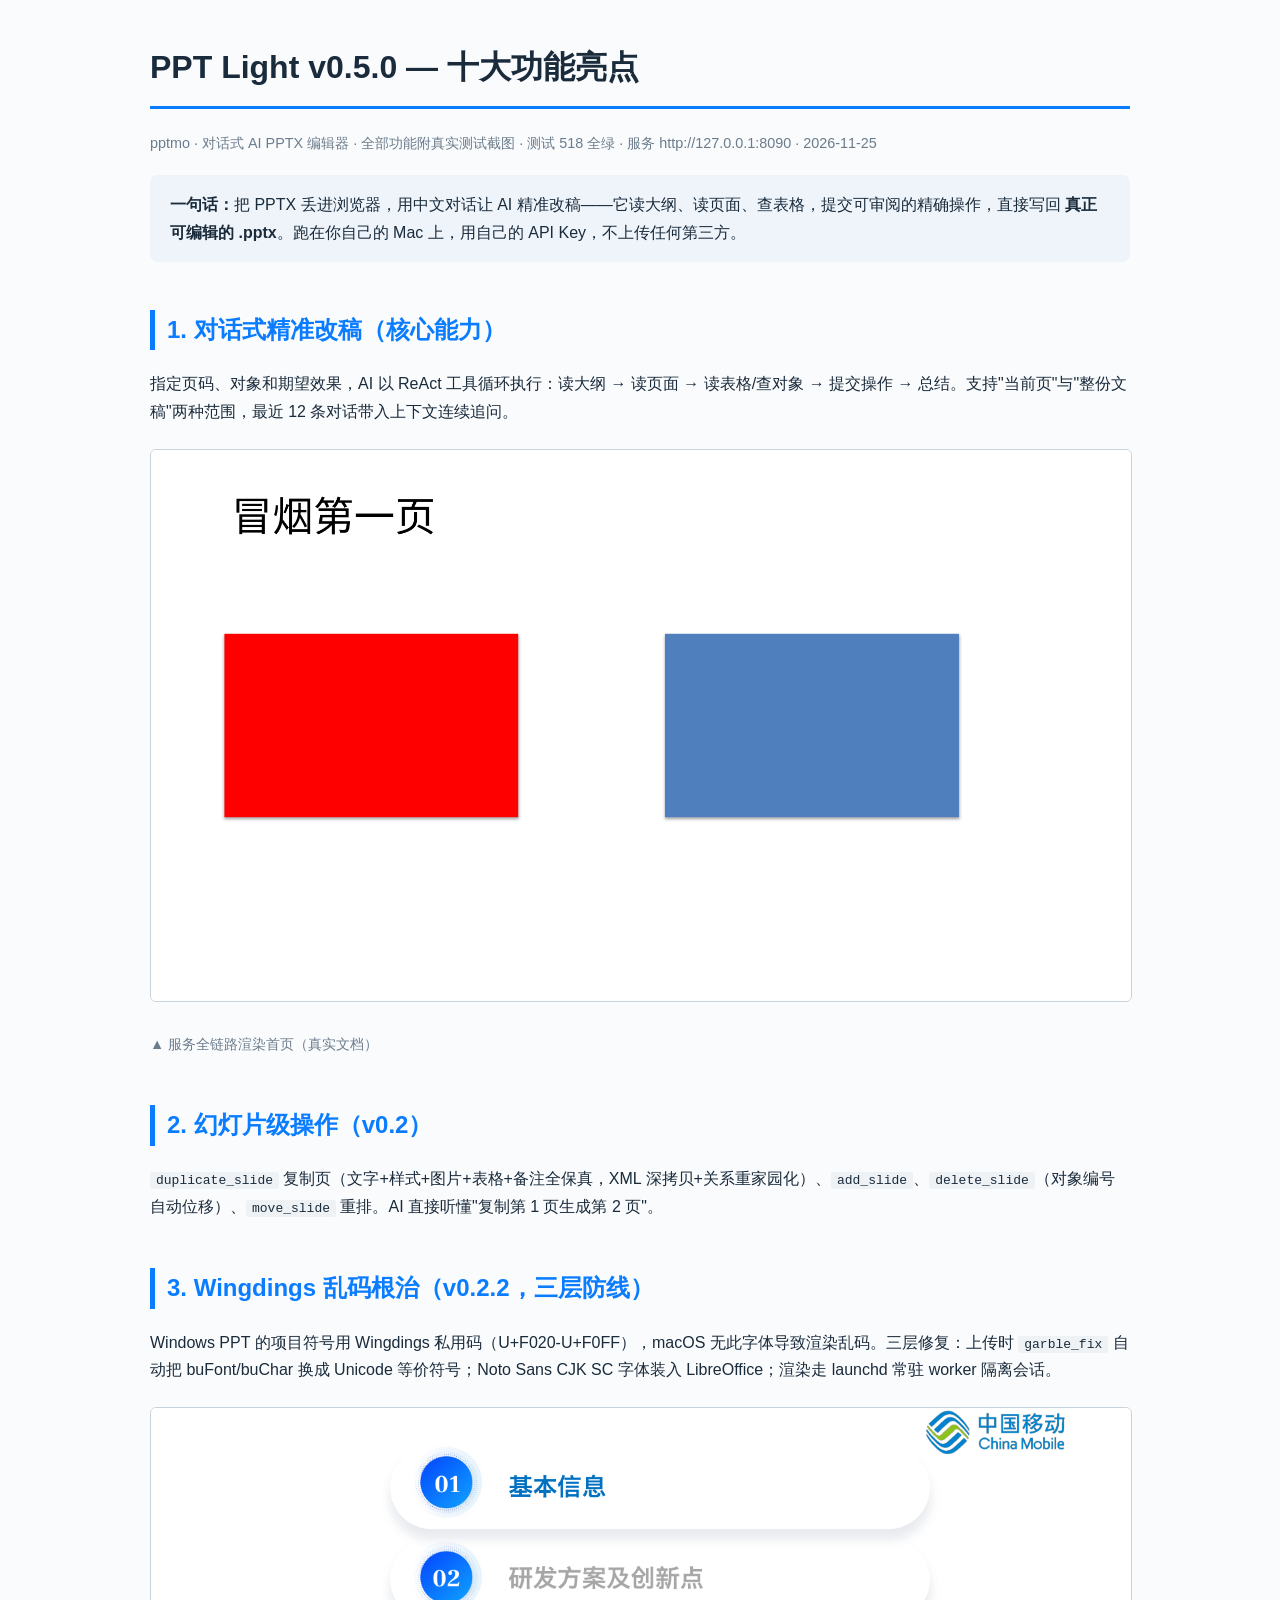
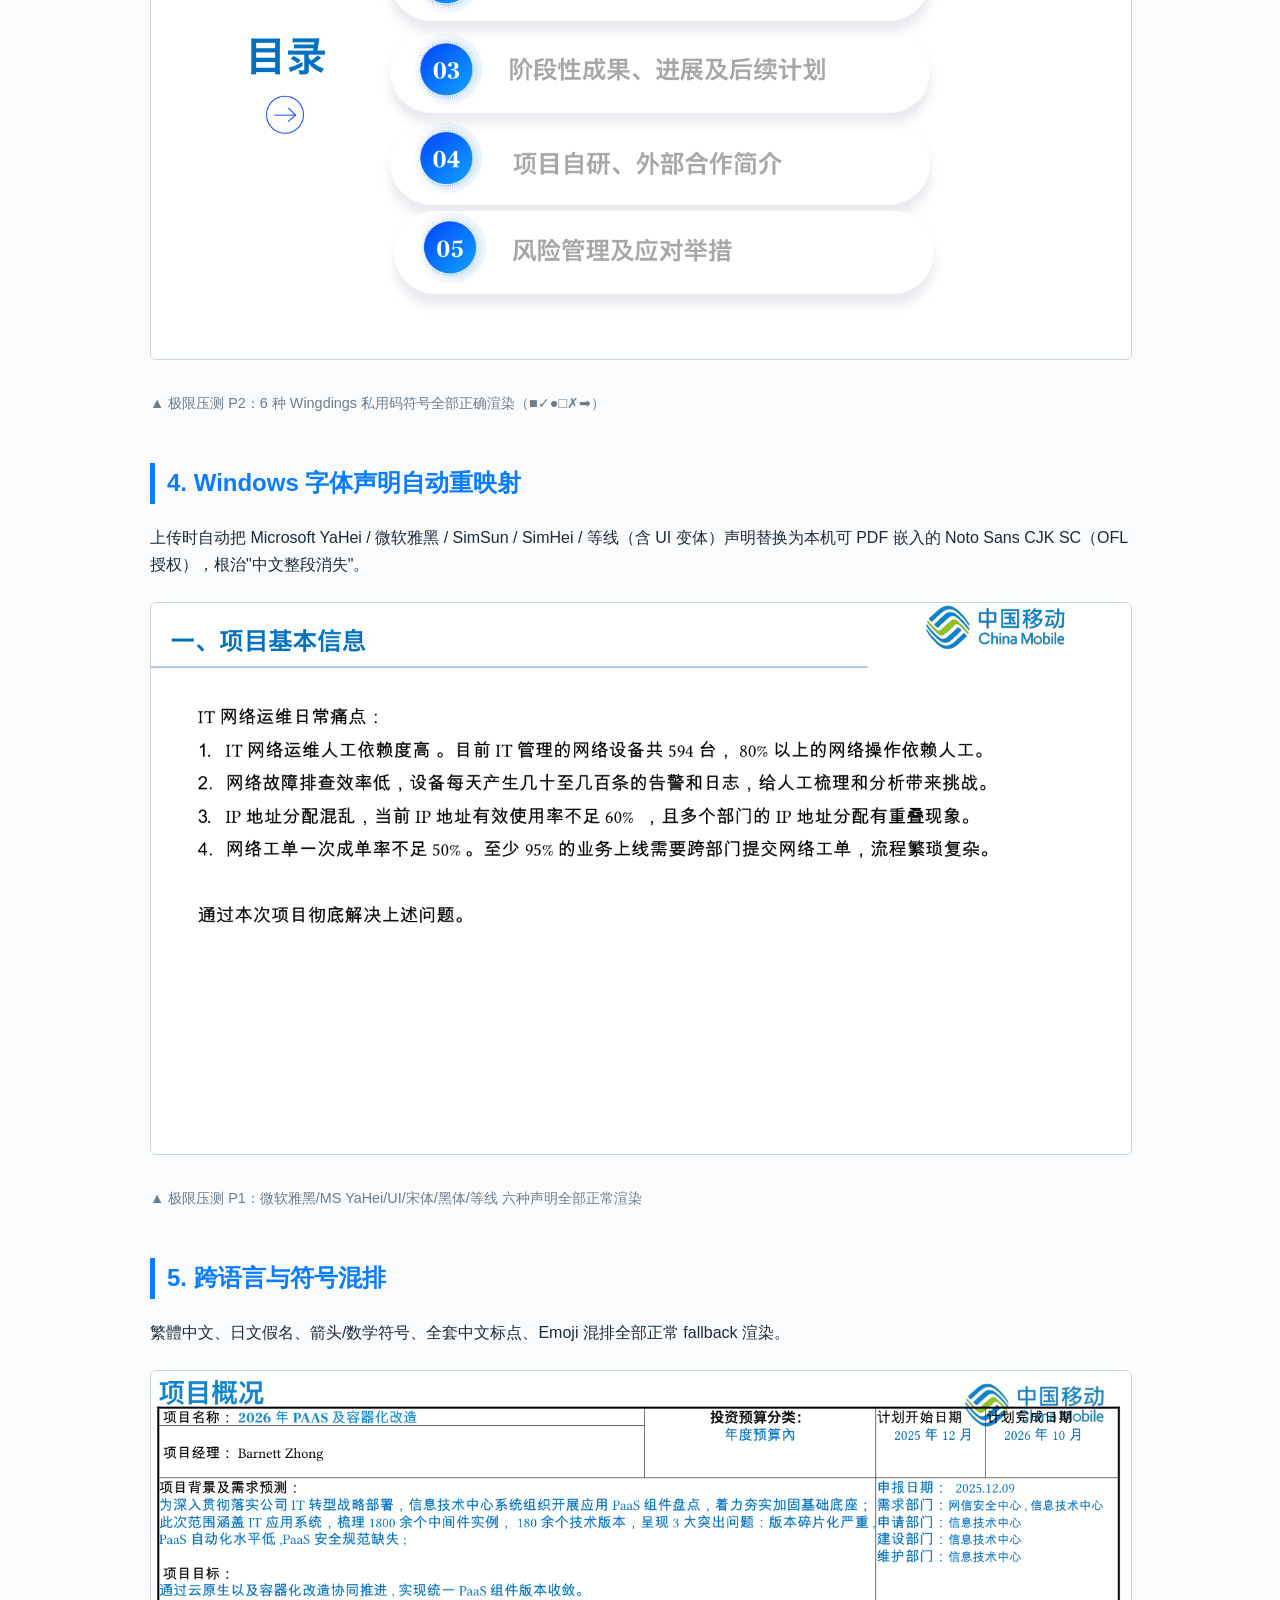
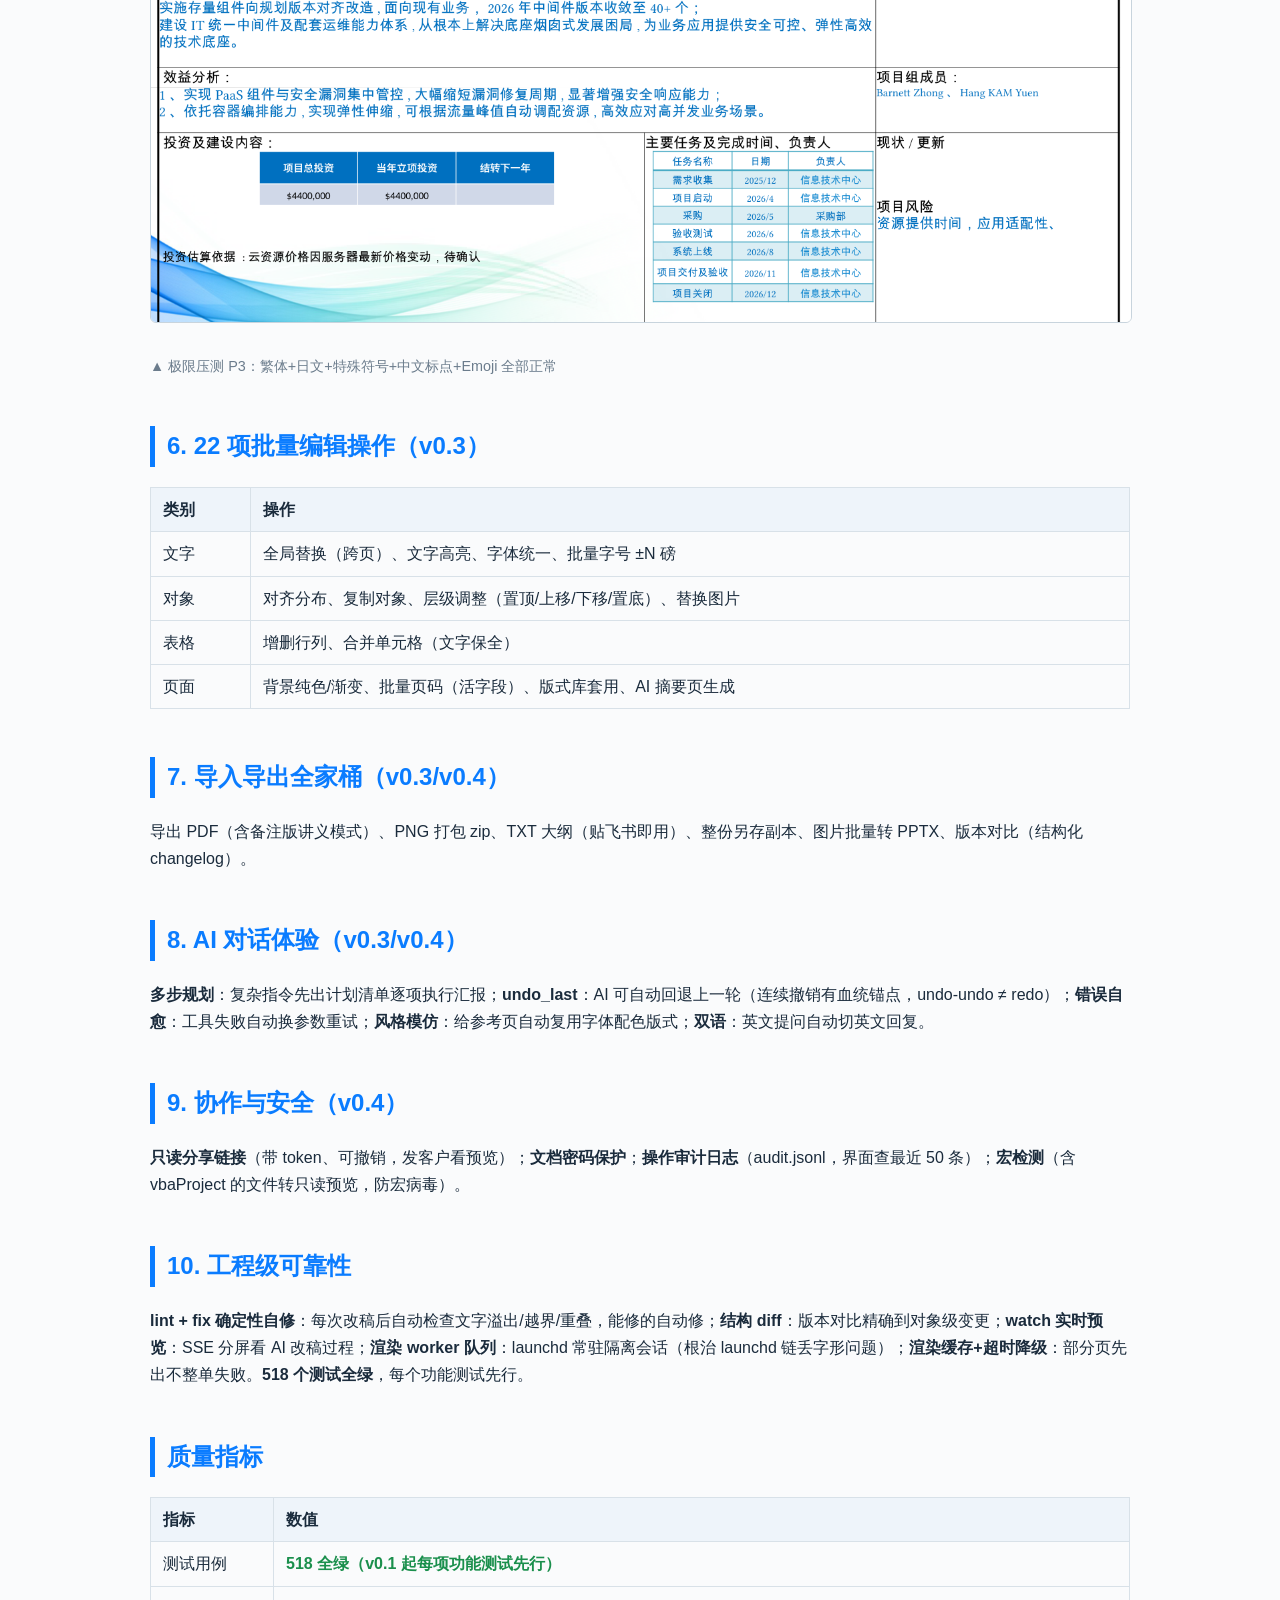
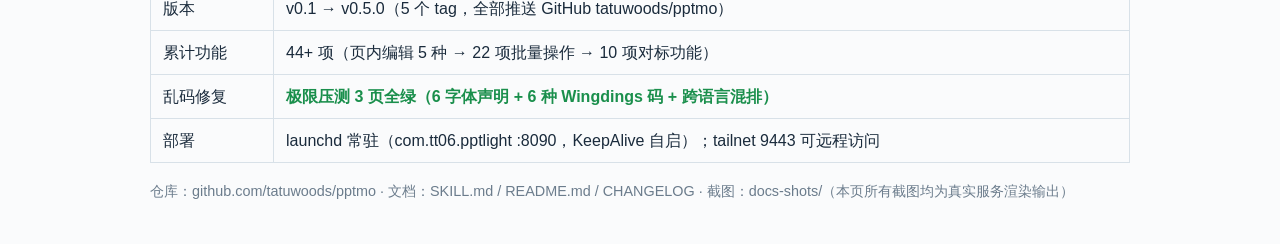
<file: docs-shots/十大功能亮点.html>
<!DOCTYPE html>
<html lang="zh">
<head>
<meta charset="UTF-8">
<title>PPT Light v0.5.0 — 十大功能亮点（附真实测试截图）</title>
<style>
  body { font-family: "PingFang SC", "Microsoft YaHei", sans-serif; max-width: 980px; margin: 40px auto; padding: 0 24px; color: #1a2b3c; line-height: 1.7; background: #fafbfc; }
  h1 { border-bottom: 3px solid #0a7cff; padding-bottom: 12px; }
  h2 { color: #0a7cff; margin-top: 48px; border-left: 5px solid #0a7cff; padding-left: 12px; }
  .meta { color: #6b7c8c; font-size: 0.9em; }
  table { border-collapse: collapse; width: 100%; margin: 16px 0; }
  th, td { border: 1px solid #d8e1e8; padding: 8px 12px; text-align: left; }
  th { background: #eef4fa; }
  .shot { max-width: 100%; border: 1px solid #c8d4dd; border-radius: 6px; margin: 8px 0; }
  .pass { color: #1a8f4c; font-weight: bold; }
  .badge { display: inline-block; background: #0a7cff; color: white; border-radius: 4px; padding: 1px 8px; font-size: 0.8em; margin-right: 6px; }
  code { background: #eef2f5; padding: 1px 6px; border-radius: 3px; }
  .summary { background: #eef4fa; border-radius: 8px; padding: 16px 20px; margin: 20px 0; }
</style>
</head>
<body>
<h1>PPT Light v0.5.0 — 十大功能亮点</h1>
<p class="meta">pptmo · 对话式 AI PPTX 编辑器 · 全部功能附真实测试截图 · 测试 518 全绿 · 服务 http://127.0.0.1:8090 · 2026-11-25</p>

<div class="summary">
<b>一句话：</b>把 PPTX 丢进浏览器，用中文对话让 AI 精准改稿——它读大纲、读页面、查表格，提交可审阅的精确操作，直接写回 <b>真正可编辑的 .pptx</b>。跑在你自己的 Mac 上，用自己的 API Key，不上传任何第三方。
</div>

<h2>1. 对话式精准改稿（核心能力）</h2>
<p>指定页码、对象和期望效果，AI 以 ReAct 工具循环执行：读大纲 → 读页面 → 读表格/查对象 → 提交操作 → 总结。支持"当前页"与"整份文稿"两种范围，最近 12 条对话带入上下文连续追问。</p>
<img class="shot" src="./shot-service-latest.png" alt="服务渲染首页">
<p class="meta">▲ 服务全链路渲染首页（真实文档）</p>

<h2>2. 幻灯片级操作（v0.2）</h2>
<p><code>duplicate_slide</code> 复制页（文字+样式+图片+表格+备注全保真，XML 深拷贝+关系重家园化）、<code>add_slide</code>、<code>delete_slide</code>（对象编号自动位移）、<code>move_slide</code> 重排。AI 直接听懂"复制第 1 页生成第 2 页"。</p>

<h2>3. Wingdings 乱码根治（v0.2.2，三层防线）</h2>
<p>Windows PPT 的项目符号用 Wingdings 私用码（U+F020-U+F0FF），macOS 无此字体导致渲染乱码。三层修复：上传时 <code>garble_fix</code> 自动把 buFont/buChar 换成 Unicode 等价符号；Noto Sans CJK SC 字体装入 LibreOffice；渲染走 launchd 常驻 worker 隔离会话。</p>
<img class="shot" src="./shot-wingdings.png" alt="Wingdings 修复后">
<p class="meta">▲ 极限压测 P2：6 种 Wingdings 私用码符号全部正确渲染（■✓●□✗➡）</p>

<h2>4. Windows 字体声明自动重映射</h2>
<p>上传时自动把 Microsoft YaHei / 微软雅黑 / SimSun / SimHei / 等线（含 UI 变体）声明替换为本机可 PDF 嵌入的 Noto Sans CJK SC（OFL 授权），根治"中文整段消失"。</p>
<img class="shot" src="./shot-fonts6.png" alt="六字体压测">
<p class="meta">▲ 极限压测 P1：微软雅黑/MS YaHei/UI/宋体/黑体/等线 六种声明全部正常渲染</p>

<h2>5. 跨语言与符号混排</h2>
<p>繁體中文、日文假名、箭头/数学符号、全套中文标点、Emoji 混排全部正常 fallback 渲染。</p>
<img class="shot" src="./shot-mixed.png" alt="跨语言混排">
<p class="meta">▲ 极限压测 P3：繁体+日文+特殊符号+中文标点+Emoji 全部正常</p>

<h2>6. 22 项批量编辑操作（v0.3）</h2>
<table>
<tr><th>类别</th><th>操作</th></tr>
<tr><td>文字</td><td>全局替换（跨页）、文字高亮、字体统一、批量字号 ±N 磅</td></tr>
<tr><td>对象</td><td>对齐分布、复制对象、层级调整（置顶/上移/下移/置底）、替换图片</td></tr>
<tr><td>表格</td><td>增删行列、合并单元格（文字保全）</td></tr>
<tr><td>页面</td><td>背景纯色/渐变、批量页码（活字段）、版式库套用、AI 摘要页生成</td></tr>
</table>

<h2>7. 导入导出全家桶（v0.3/v0.4）</h2>
<p>导出 PDF（含备注版讲义模式）、PNG 打包 zip、TXT 大纲（贴飞书即用）、整份另存副本、图片批量转 PPTX、版本对比（结构化 changelog）。</p>

<h2>8. AI 对话体验（v0.3/v0.4）</h2>
<p><b>多步规划</b>：复杂指令先出计划清单逐项执行汇报；<b>undo_last</b>：AI 可自动回退上一轮（连续撤销有血统锚点，undo-undo ≠ redo）；<b>错误自愈</b>：工具失败自动换参数重试；<b>风格模仿</b>：给参考页自动复用字体配色版式；<b>双语</b>：英文提问自动切英文回复。</p>

<h2>9. 协作与安全（v0.4）</h2>
<p><b>只读分享链接</b>（带 token、可撤销，发客户看预览）；<b>文档密码保护</b>；<b>操作审计日志</b>（audit.jsonl，界面查最近 50 条）；<b>宏检测</b>（含 vbaProject 的文件转只读预览，防宏病毒）。</p>

<h2>10. 工程级可靠性</h2>
<p><b>lint + fix 确定性自修</b>：每次改稿后自动检查文字溢出/越界/重叠，能修的自动修；<b>结构 diff</b>：版本对比精确到对象级变更；<b>watch 实时预览</b>：SSE 分屏看 AI 改稿过程；<b>渲染 worker 队列</b>：launchd 常驻隔离会话（根治 launchd 链丢字形问题）；<b>渲染缓存+超时降级</b>：部分页先出不整单失败。<b>518 个测试全绿</b>，每个功能测试先行。</p>

<h2>质量指标</h2>
<table>
<tr><th>指标</th><th>数值</th></tr>
<tr><td>测试用例</td><td class="pass">518 全绿（v0.1 起每项功能测试先行）</td></tr>
<tr><td>版本</td><td>v0.1 → v0.5.0（5 个 tag，全部推送 GitHub tatuwoods/pptmo）</td></tr>
<tr><td>累计功能</td><td>44+ 项（页内编辑 5 种 → 22 项批量操作 → 10 项对标功能）</td></tr>
<tr><td>乱码修复</td><td class="pass">极限压测 3 页全绿（6 字体声明 + 6 种 Wingdings 码 + 跨语言混排）</td></tr>
<tr><td>部署</td><td>launchd 常驻（com.tt06.pptlight :8090，KeepAlive 自启）；tailnet 9443 可远程访问</td></tr>
</table>

<p class="meta">仓库：github.com/tatuwoods/pptmo · 文档：SKILL.md / README.md / CHANGELOG · 截图：docs-shots/（本页所有截图均为真实服务渲染输出）</p>
</body>
</html>
</file>
